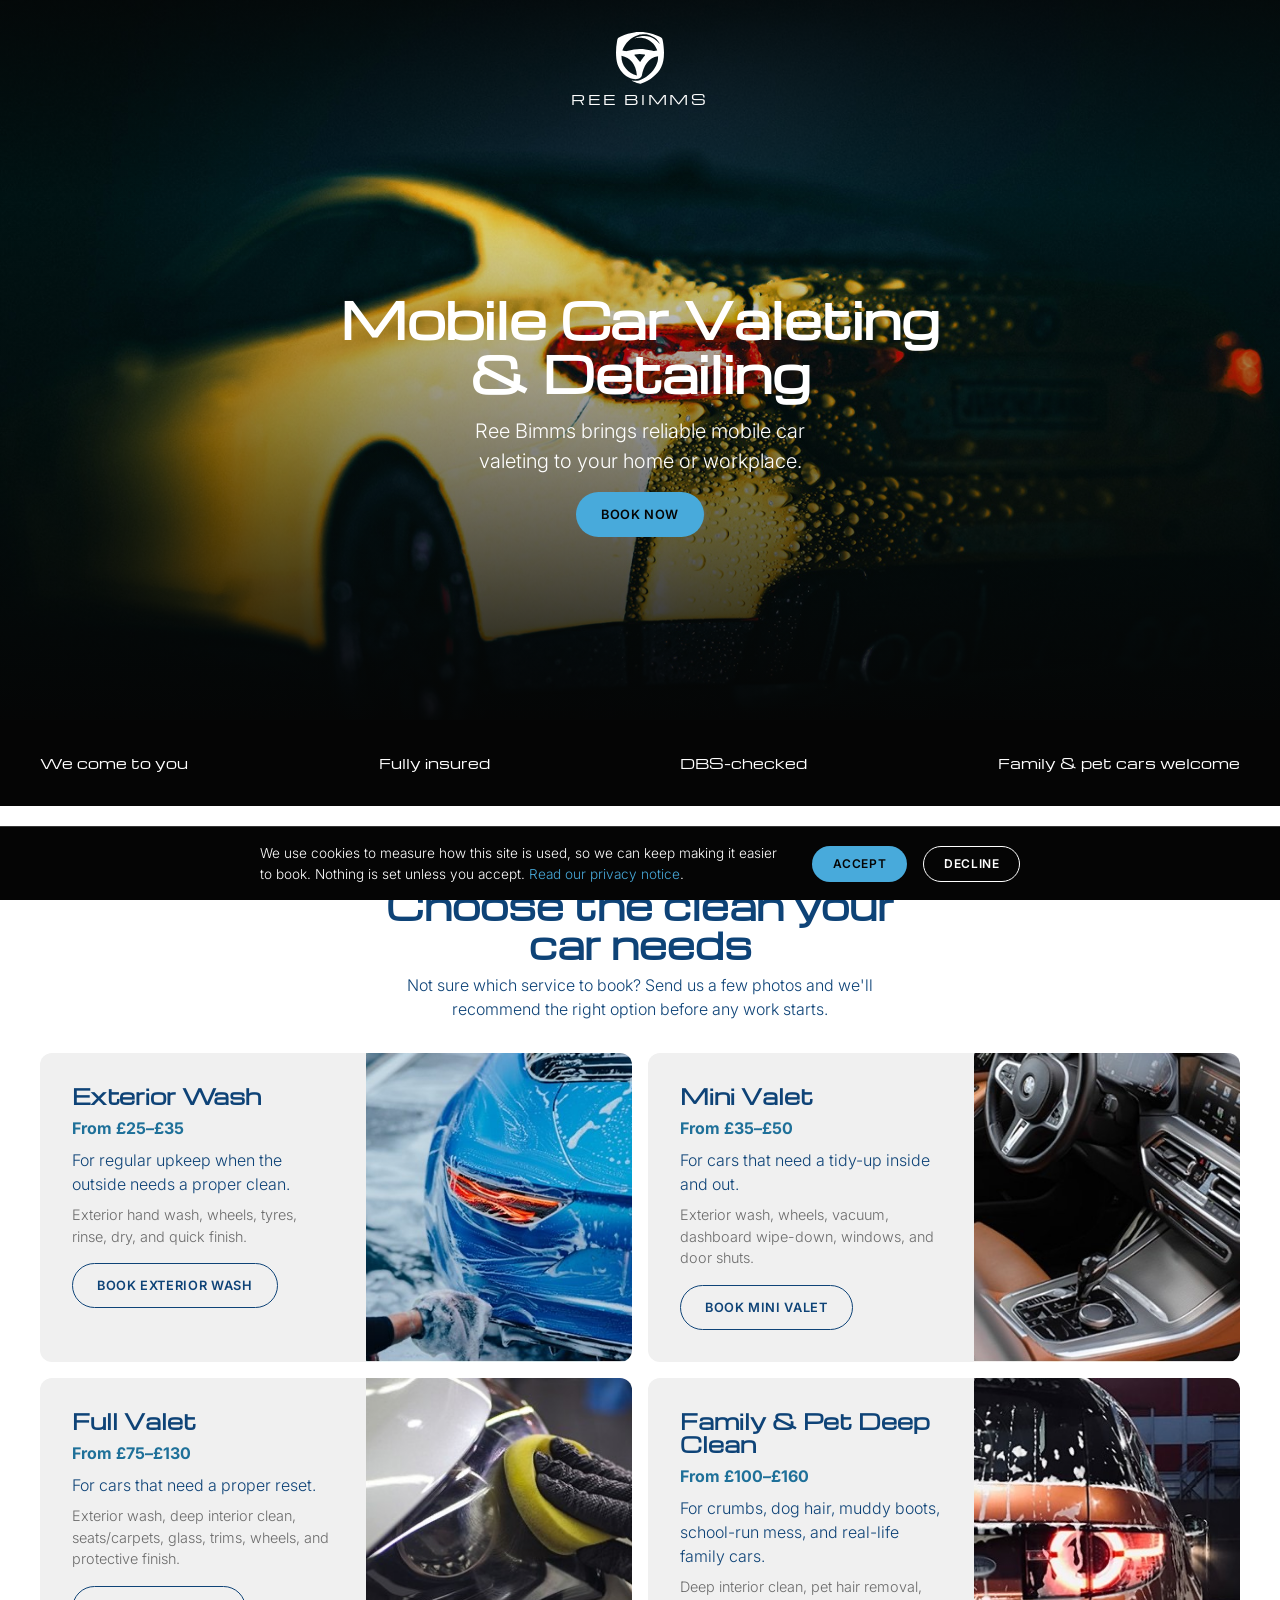
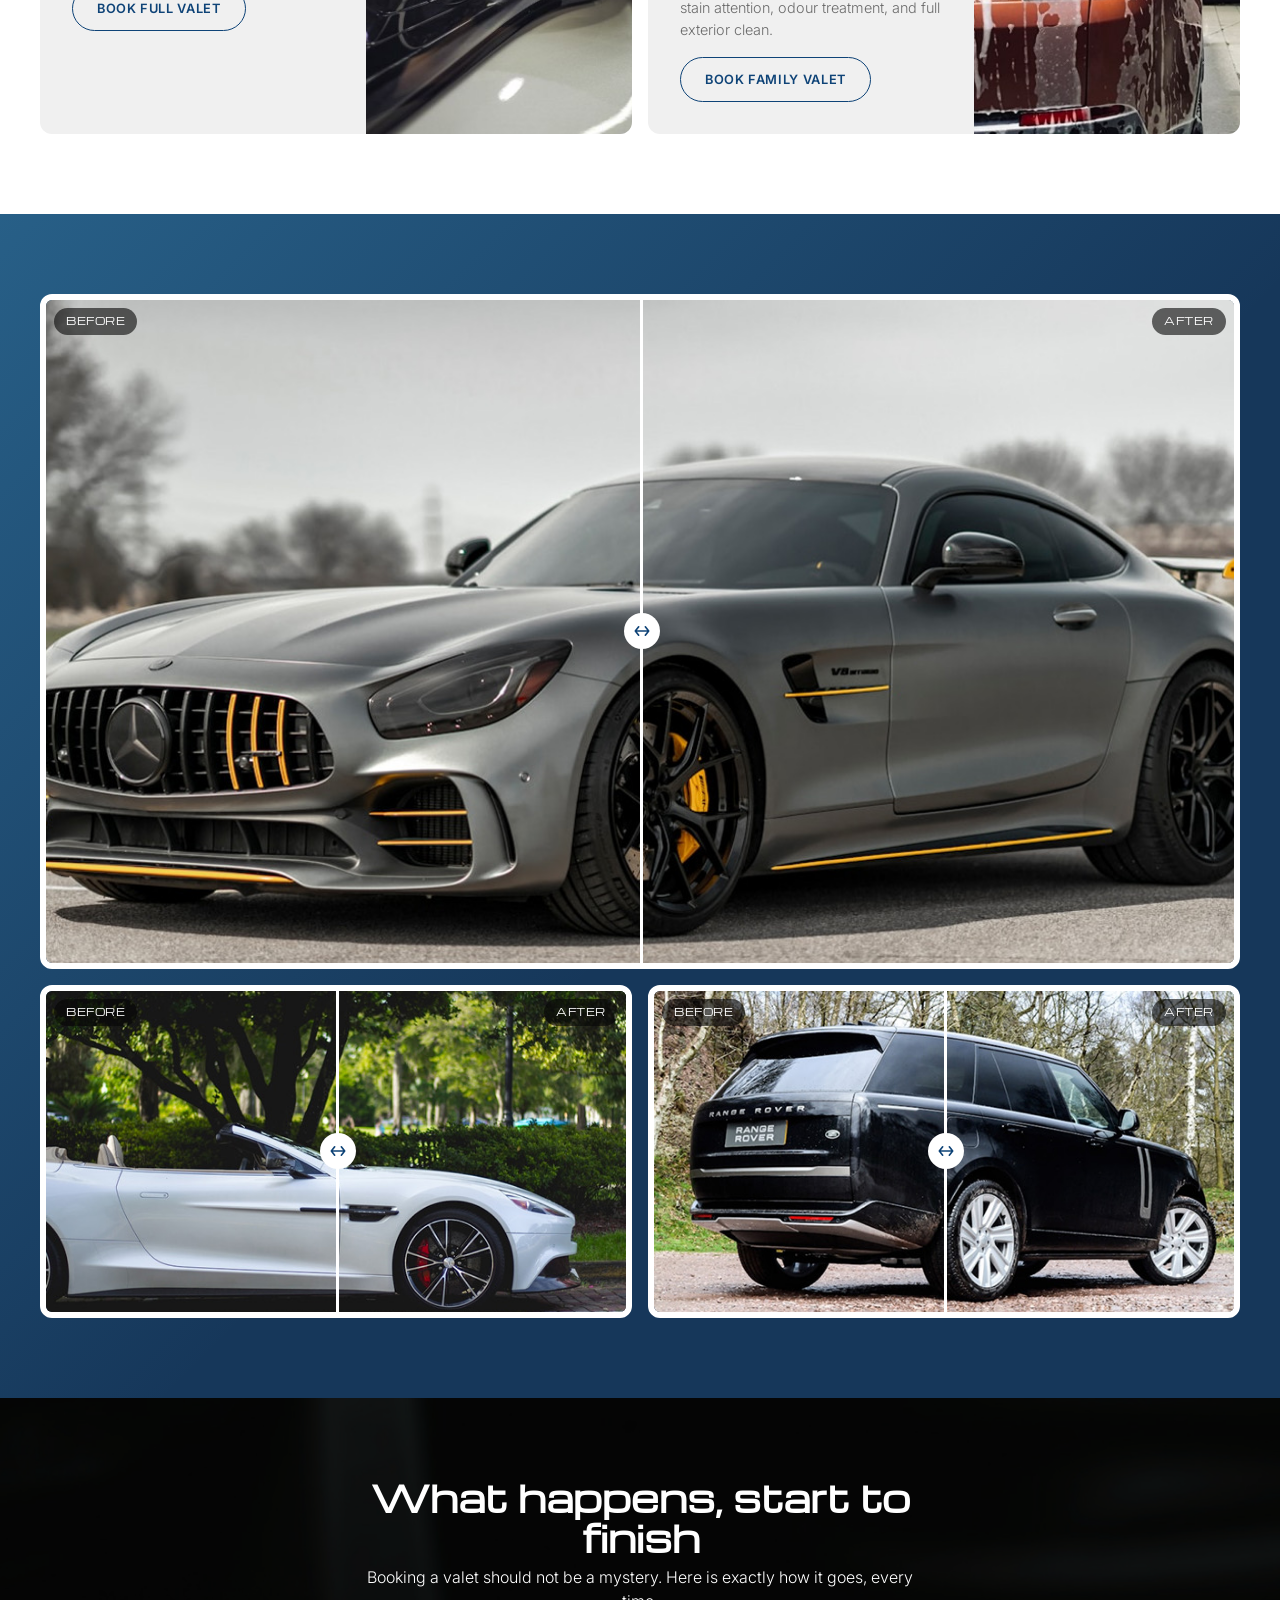
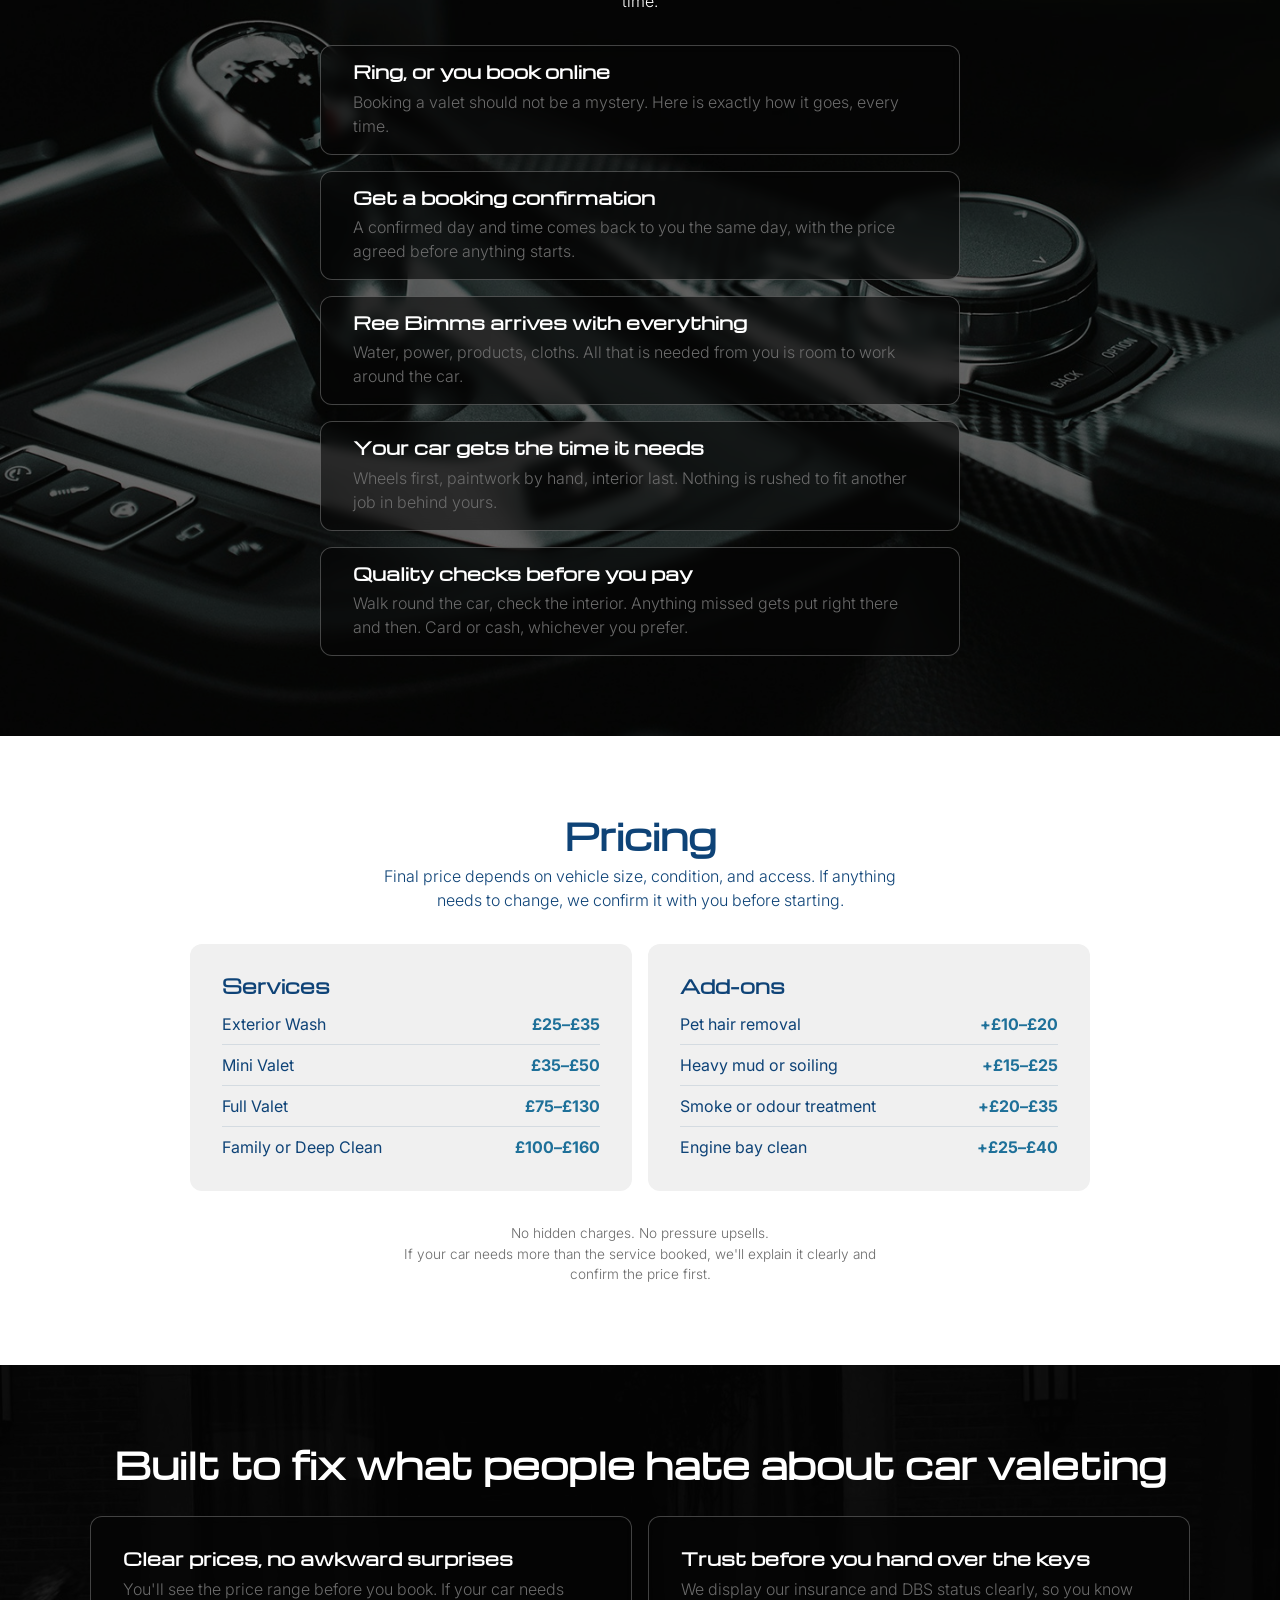
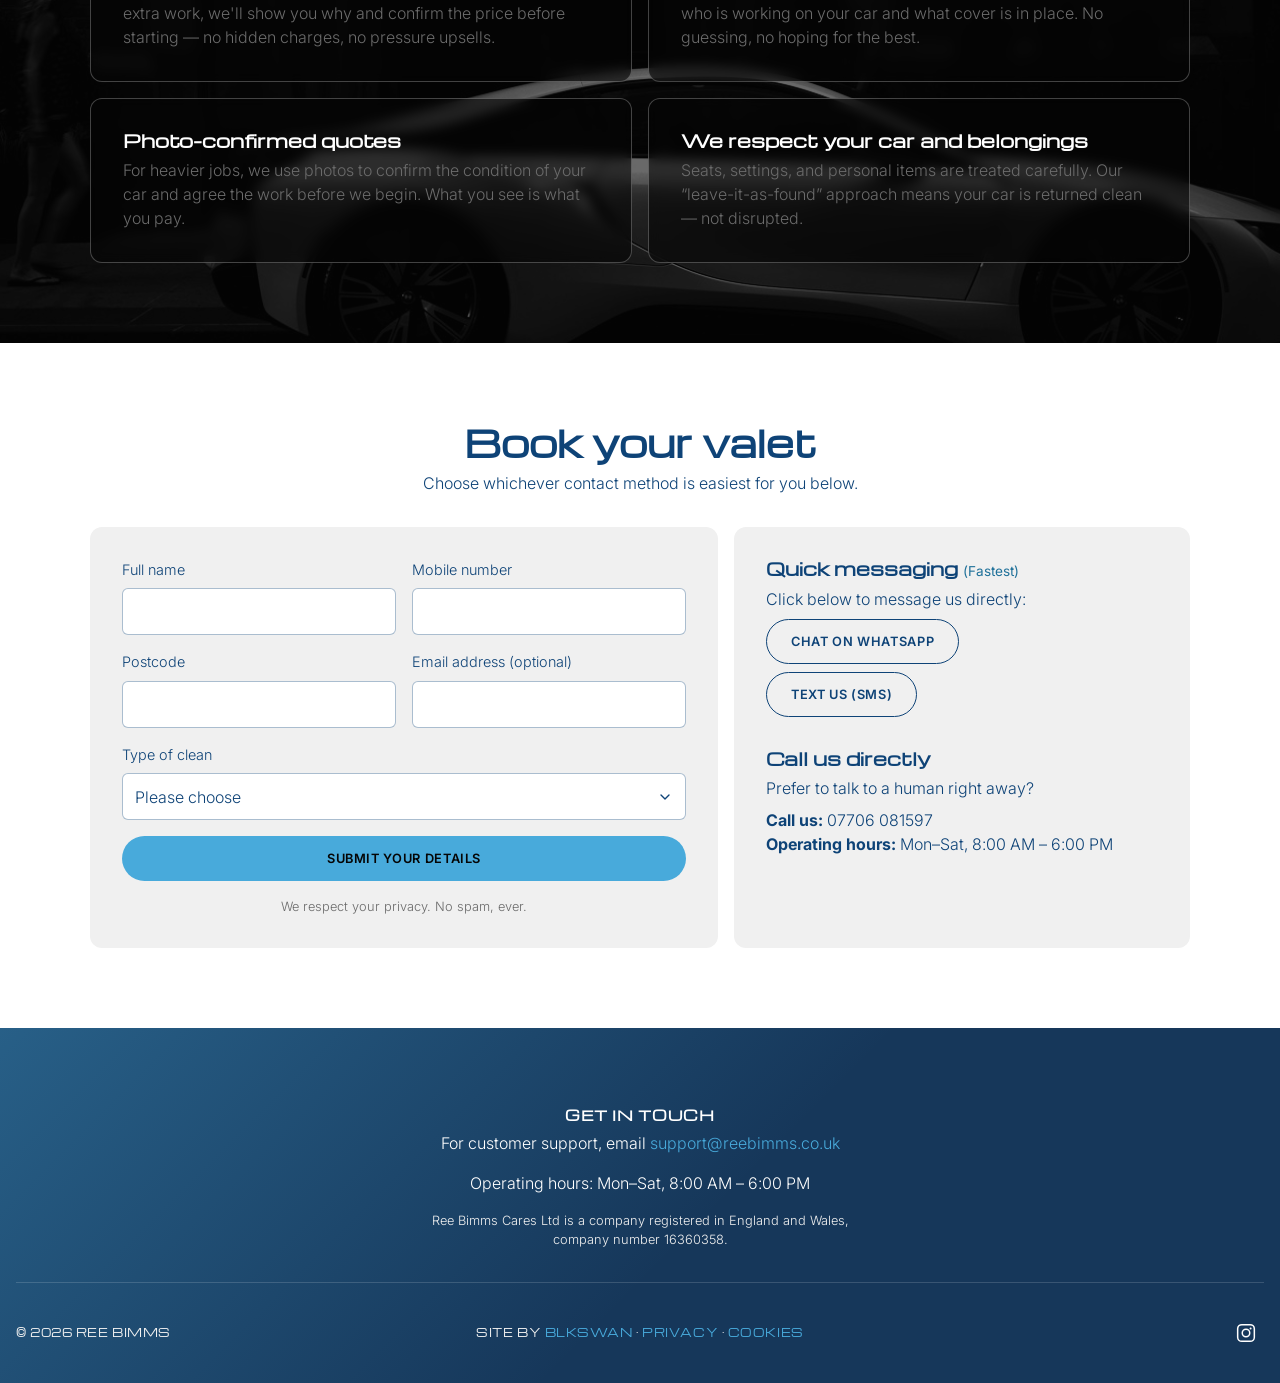
<file: index.html>
<!doctype html>
<html lang="en-GB">
<head>
  <meta charset="utf-8">
  <meta name="viewport" content="width=device-width, initial-scale=1">
  <title>ReeBimms Mobile Car Valeting</title>
  <meta name="description" content="[CONFIRM: meta description]">
  <link rel="canonical" href="https://www.reebimms.co.uk/">
  <link rel="icon" href="/images/favicon.svg" type="image/svg+xml">
  <meta property="og:type" content="website">
  <meta property="og:url" content="https://www.reebimms.co.uk/">
  <meta property="og:title" content="ReeBimms Mobile Car Valeting">
  <meta property="og:description" content="[CONFIRM: meta description]">
  <meta property="og:image" content="https://www.reebimms.co.uk/images/og-image.jpg">
  <meta property="og:locale" content="en_GB">
  <link rel="preconnect" href="https://fonts.googleapis.com">
  <link rel="preconnect" href="https://fonts.gstatic.com" crossorigin>
  <link href="https://fonts.googleapis.com/css2?family=Inter:wght@300;400;500;600;700&family=Michroma&display=swap" rel="stylesheet">
  <link rel="stylesheet" href="/css/main.css">
</head>
<body>
  <header class="site-header">
    <nav class="site-header__nav" aria-label="Primary">
      <a class="site-header__logo" href="/">
        <img class="site-header__logo-mark" src="/images/logo-mark.svg" width="28" height="28" alt="" aria-hidden="true">
        Ree Bimms
      </a>
      <button class="site-header__toggle" type="button" aria-expanded="false" aria-controls="site-header-panel">
        <span class="site-header__toggle-bar" aria-hidden="true"></span>
        <span class="site-header__toggle-bar" aria-hidden="true"></span>
        <span class="site-header__toggle-bar" aria-hidden="true"></span>
        <span class="visually-hidden">Menu</span>
      </button>
      <div class="site-header__panel" id="site-header-panel">
        <ul class="site-header__links">
          <li><a class="nav-link" href="#services">Services</a></li>
          <li><a class="nav-link" href="#gallery">Gallery</a></li>
          <li><a class="nav-link" href="#process">Process</a></li>
          <li><a class="nav-link" href="#pricing">Pricing</a></li>
          <li><a class="nav-link" href="#why-us">Why us</a></li>
          <li><a class="nav-link" href="#contact">Contact</a></li>
        </ul>
        <a class="button button--fill site-header__cta" href="#book">Book a clean <span class="button__arrow" aria-hidden="true">&rarr;</span></a>
      </div>
    </nav>
  </header>

  <main>

    <!-- Hero -->
    <section class="hero">
      <img class="hero__image" src="/images/hero-car.jpg" width="1440" height="590" fetchpriority="high" alt="" aria-hidden="true">
      <div class="hero__logo">
        <img src="/images/logo-mark.svg" width="48" height="48" alt="" aria-hidden="true">
        <p class="hero__wordmark">Ree Bimms</p>
      </div>
      <div class="hero__content">
        <h1 class="hero__heading">Mobile Car Valeting &amp; Detailing</h1>
        <p class="hero__body">Ree Bimms brings reliable mobile car valeting to your home or workplace.</p>
        <a class="button button--fill hero__cta" href="#book">Book now <span class="button__arrow" aria-hidden="true">&rarr;</span></a>
      </div>
    </section>

    <!-- Trust strip -->
    <section class="trust-strip" aria-label="Why choose Ree Bimms">
      <ul class="trust-strip__list">
        <li>We come to you</li>
        <li>Fully insured</li>
        <li>DBS-checked</li>
        <li>Family &amp; pet cars welcome</li>
      </ul>
    </section>

    <!-- Services -->
    <section class="services section" id="services">
      <div class="services__intro section-intro">
        <h2 class="services__heading">Choose the clean your car needs</h2>
        <p class="services__subhead">Not sure which service to book? Send us a few photos and we'll recommend the right option before any work starts.</p>
      </div>
      <ul class="service-cards">
        <li class="service-card card card--surface">
          <div class="service-card__text">
            <h3 class="service-card__title">Exterior Wash</h3>
            <p class="service-card__price">From £25&ndash;£35</p>
            <p class="service-card__description">For regular upkeep when the outside needs a proper clean.</p>
            <p class="service-card__meta">Exterior hand wash, wheels, tyres, rinse, dry, and quick finish.</p>
            <a class="button button--outline" href="#book">Book exterior wash <span class="button__arrow" aria-hidden="true">&rarr;</span></a>
          </div>
          <img loading="lazy" decoding="async" class="service-card__image" src="/images/service-exterior-wash.jpg" width="325" height="363" alt="Close-up of a blue car's headlight being hand-washed with soap suds.">
        </li>
        <li class="service-card card card--surface">
          <div class="service-card__text">
            <h3 class="service-card__title">Mini Valet</h3>
            <p class="service-card__price">From £35&ndash;£50</p>
            <p class="service-card__description">For cars that need a tidy-up inside and out.</p>
            <p class="service-card__meta">Exterior wash, wheels, vacuum, dashboard wipe-down, windows, and door shuts.</p>
            <a class="button button--outline" href="#book">Book mini valet <span class="button__arrow" aria-hidden="true">&rarr;</span></a>
          </div>
          <img loading="lazy" decoding="async" class="service-card__image" src="/images/service-mini-valet.jpg" width="325" height="363" alt="Cleaned car interior showing steering wheel and centre console.">
        </li>
        <li class="service-card card card--surface service-card--reverse">
          <img loading="lazy" decoding="async" class="service-card__image" src="/images/service-full-valet.jpg" width="347" height="366" alt="Hand polishing a car headlight with a yellow applicator pad.">
          <div class="service-card__text">
            <h3 class="service-card__title">Full Valet</h3>
            <p class="service-card__price">From £75&ndash;£130</p>
            <p class="service-card__description">For cars that need a proper reset.</p>
            <p class="service-card__meta">Exterior wash, deep interior clean, seats/carpets, glass, trims, wheels, and protective finish.</p>
            <a class="button button--outline" href="#book">Book full valet <span class="button__arrow" aria-hidden="true">&rarr;</span></a>
          </div>
        </li>
        <li class="service-card card card--surface service-card--reverse">
          <img loading="lazy" decoding="async" class="service-card__image" src="/images/service-family-deep-clean.jpg" width="347" height="366" alt="Rear of a dark red car being rinsed with soapy water.">
          <div class="service-card__text">
            <h3 class="service-card__title">Family &amp; Pet Deep Clean</h3>
            <p class="service-card__price">From £100&ndash;£160</p>
            <p class="service-card__description">For crumbs, dog hair, muddy boots, school-run mess, and real-life family cars.</p>
            <p class="service-card__meta">Deep interior clean, pet hair removal, stain attention, odour treatment, and full exterior clean.</p>
            <a class="button button--outline" href="#book">Book family valet <span class="button__arrow" aria-hidden="true">&rarr;</span></a>
          </div>
        </li>
      </ul>
    </section>

    <!-- Gallery: before/after -->
    <section class="gallery section" id="gallery" aria-label="Before and after results">
      <!-- [CONFIRM: replace with real ReeBimms before/after photo] -->
      <div class="before-after before-after--wide" data-before-after>
        <img loading="lazy" decoding="async" class="before-after__image" src="/images/gallery-amg-gt.jpg" width="1360" height="655" alt="Grey sports car, before and after detailing.">
        <img loading="lazy" decoding="async" class="before-after__image before-after__image--after" src="/images/gallery-amg-gt.jpg" width="1360" height="655" alt="" aria-hidden="true">
        <span class="before-after__label before-after__label--before" aria-hidden="true">Before</span>
        <span class="before-after__label before-after__label--after" aria-hidden="true">After</span>
        <div class="before-after__divider" data-before-after-divider tabindex="0" role="slider" aria-label="Drag to compare before and after" aria-valuemin="0" aria-valuemax="100" aria-valuenow="50">
          <span class="before-after__handle" aria-hidden="true">
            <svg width="20" height="20" viewBox="0 0 24 24" fill="none" aria-hidden="true">
              <path d="M4 12h16M8 7l-4 5 4 5M16 7l4 5-4 5" stroke="currentColor" stroke-width="2" stroke-linecap="round" stroke-linejoin="round"/>
            </svg>
          </span>
        </div>
      </div>
      <div class="before-after-row">
        <!-- [CONFIRM: replace with real ReeBimms before/after photo] -->
        <div class="before-after" data-before-after>
          <img loading="lazy" decoding="async" class="before-after__image" src="/images/gallery-convertible.jpg" width="650" height="485" alt="White convertible car, before and after detailing.">
          <img loading="lazy" decoding="async" class="before-after__image before-after__image--after" src="/images/gallery-convertible.jpg" width="650" height="485" alt="" aria-hidden="true">
          <span class="before-after__label before-after__label--before" aria-hidden="true">Before</span>
          <span class="before-after__label before-after__label--after" aria-hidden="true">After</span>
          <div class="before-after__divider" data-before-after-divider tabindex="0" role="slider" aria-label="Drag to compare before and after" aria-valuemin="0" aria-valuemax="100" aria-valuenow="50">
            <span class="before-after__handle" aria-hidden="true">
              <svg width="20" height="20" viewBox="0 0 24 24" fill="none" aria-hidden="true">
                <path d="M4 12h16M8 7l-4 5 4 5M16 7l4 5-4 5" stroke="currentColor" stroke-width="2" stroke-linecap="round" stroke-linejoin="round"/>
              </svg>
            </span>
          </div>
        </div>
        <!-- [CONFIRM: replace with real ReeBimms before/after photo] -->
        <div class="before-after" data-before-after>
          <img loading="lazy" decoding="async" class="before-after__image" src="/images/gallery-range-rover.jpg" width="665" height="485" alt="Black Range Rover, before and after detailing.">
          <img loading="lazy" decoding="async" class="before-after__image before-after__image--after" src="/images/gallery-range-rover.jpg" width="665" height="485" alt="" aria-hidden="true">
          <span class="before-after__label before-after__label--before" aria-hidden="true">Before</span>
          <span class="before-after__label before-after__label--after" aria-hidden="true">After</span>
          <div class="before-after__divider" data-before-after-divider tabindex="0" role="slider" aria-label="Drag to compare before and after" aria-valuemin="0" aria-valuemax="100" aria-valuenow="50">
            <span class="before-after__handle" aria-hidden="true">
              <svg width="20" height="20" viewBox="0 0 24 24" fill="none" aria-hidden="true">
                <path d="M4 12h16M8 7l-4 5 4 5M16 7l4 5-4 5" stroke="currentColor" stroke-width="2" stroke-linecap="round" stroke-linejoin="round"/>
              </svg>
            </span>
          </div>
        </div>
      </div>
    </section>

    <!-- Process -->
    <section class="process section" id="process">
      <div class="process__intro section-intro">
        <h2 class="process__heading">What happens, start to finish</h2>
        <p class="process__subhead">Booking a valet should not be a mystery. Here is exactly how it goes, every time.</p>
      </div>
      <ol class="process-steps">
        <li class="process-step card card--dark reveal">
          <h3 class="process-step__title">Ring, or you book online</h3>
          <p class="process-step__body">Booking a valet should not be a mystery. Here is exactly how it goes, every time.</p>
        </li>
        <li class="process-step card card--dark reveal">
          <h3 class="process-step__title">Get a booking confirmation</h3>
          <p class="process-step__body">A confirmed day and time comes back to you the same day, with the price agreed before anything starts.</p>
        </li>
        <li class="process-step card card--dark reveal">
          <h3 class="process-step__title">Ree Bimms arrives with everything</h3>
          <p class="process-step__body">Water, power, products, cloths. All that is needed from you is room to work around the car.</p>
        </li>
        <li class="process-step card card--dark reveal">
          <h3 class="process-step__title">Your car gets the time it needs</h3>
          <p class="process-step__body">Wheels first, paintwork by hand, interior last. Nothing is rushed to fit another job in behind yours.</p>
        </li>
        <li class="process-step card card--dark reveal">
          <h3 class="process-step__title">Quality checks before you pay</h3>
          <p class="process-step__body">Walk round the car, check the interior. Anything missed gets put right there and then. Card or cash, whichever you prefer.</p>
        </li>
      </ol>
    </section>

    <!-- Pricing -->
    <section class="pricing section" id="pricing">
      <div class="pricing__intro section-intro">
        <h2 class="pricing__heading">Pricing</h2>
        <p class="pricing__subhead">Final price depends on vehicle size, condition, and access. If anything needs to change, we confirm it with you before starting.</p>
      </div>
      <div class="price-tables">
        <div class="price-table card card--surface">
          <h3 class="price-table__title">Services</h3>
          <dl class="price-table__list">
            <div class="price-table__row"><dt>Exterior Wash</dt><dd>£25&ndash;£35</dd></div>
            <div class="price-table__row"><dt>Mini Valet</dt><dd>£35&ndash;£50</dd></div>
            <div class="price-table__row"><dt>Full Valet</dt><dd>£75&ndash;£130</dd></div>
            <div class="price-table__row"><dt>Family or Deep Clean</dt><dd>£100&ndash;£160</dd></div>
          </dl>
        </div>
        <div class="price-table card card--surface">
          <h3 class="price-table__title">Add-ons</h3>
          <dl class="price-table__list">
            <div class="price-table__row"><dt>Pet hair removal</dt><dd>+£10&ndash;£20</dd></div>
            <div class="price-table__row"><dt>Heavy mud or soiling</dt><dd>+£15&ndash;£25</dd></div>
            <div class="price-table__row"><dt>Smoke or odour treatment</dt><dd>+£20&ndash;£35</dd></div>
            <div class="price-table__row"><dt>Engine bay clean</dt><dd>+£25&ndash;£40</dd></div>
          </dl>
        </div>
      </div>
      <p class="pricing__disclaimer">No hidden charges. No pressure upsells.<br>If your car needs more than the service booked, we'll explain it clearly and confirm the price first.</p>
    </section>

    <!-- Features -->
    <section class="features section" id="why-us">
      <h2 class="features__heading section-intro">Built to fix what people hate about car valeting</h2>
      <ul class="feature-cards">
        <li class="feature-card card card--dark">
          <h3 class="feature-card__title">Clear prices, no awkward surprises</h3>
          <p class="feature-card__body">You'll see the price range before you book. If your car needs extra work, we'll show you why and confirm the price before starting &mdash; no hidden charges, no pressure upsells.</p>
        </li>
        <li class="feature-card card card--dark">
          <h3 class="feature-card__title">Trust before you hand over the keys</h3>
          <p class="feature-card__body">We display our insurance and DBS status clearly, so you know who is working on your car and what cover is in place. No guessing, no hoping for the best.</p>
        </li>
        <li class="feature-card card card--dark">
          <h3 class="feature-card__title">Photo-confirmed quotes</h3>
          <p class="feature-card__body">For heavier jobs, we use photos to confirm the condition of your car and agree the work before we begin. What you see is what you pay.</p>
        </li>
        <li class="feature-card card card--dark">
          <h3 class="feature-card__title">We respect your car and belongings</h3>
          <p class="feature-card__body">Seats, settings, and personal items are treated carefully. Our &ldquo;leave-it-as-found&rdquo; approach means your car is returned clean &mdash; not disrupted.</p>
        </li>
      </ul>
    </section>

    <!-- Booking -->
    <section class="booking section" id="book">
      <div class="booking__intro section-intro">
        <h2 class="booking__heading">Book your valet</h2>
        <p class="booking__subhead">Choose whichever contact method is easiest for you below.</p>
      </div>
      <div class="booking-panels">
        <div class="booking-panel card card--surface">
          <form class="booking-form" action="/booking.php" method="post" data-booking-form novalidate>
            <p class="booking-form__status" data-booking-status role="status" hidden></p>
            <div class="booking-form__row">
              <div class="booking-form__field">
                <label for="full-name">Full name</label>
                <input id="full-name" name="full-name" type="text" autocomplete="name" required>
              </div>
              <div class="booking-form__field">
                <label for="mobile-number">Mobile number</label>
                <input id="mobile-number" name="mobile-number" type="tel" autocomplete="tel" required>
              </div>
            </div>
            <div class="booking-form__row">
              <div class="booking-form__field">
                <label for="postcode">Postcode</label>
                <input id="postcode" name="postcode" type="text" autocomplete="postal-code" required>
              </div>
              <div class="booking-form__field">
                <label for="email">Email address (optional)</label>
                <input id="email" name="email" type="email" autocomplete="email">
              </div>
            </div>
            <div class="booking-form__field">
              <label for="service">Type of clean</label>
              <select id="service" name="service" required>
                <option value="" selected disabled>Please choose</option>
                <option value="Exterior Wash">Exterior Wash</option>
                <option value="Mini Valet">Mini Valet</option>
                <option value="Full Valet">Full Valet</option>
                <option value="Family &amp; Pet Deep Clean">Family &amp; Pet Deep Clean</option>
              </select>
            </div>
            <!-- Spam trap: hidden from people, filled in by bots, rejected server-side. -->
            <div class="booking-form__trap" aria-hidden="true">
              <label for="website">Leave this field empty</label>
              <input id="website" name="website" type="text" tabindex="-1" autocomplete="off">
            </div>
            <input type="hidden" name="elapsed-ms" data-elapsed>
            <button class="button button--fill" type="submit">Submit your details <span class="button__arrow" aria-hidden="true">&rarr;</span></button>
            <p class="booking-form__privacy">We respect your privacy. No spam, ever.</p>
          </form>
        </div>
        <div class="booking-panel card card--surface booking-panel--contact">
          <div class="contact-block">
            <h3 class="contact-block__title">Quick messaging <span class="contact-block__tag">(Fastest)</span></h3>
            <p>Click below to message us directly:</p>
            <a class="button button--outline" href="https://wa.me/447706081597">Chat on WhatsApp <span class="button__arrow" aria-hidden="true">&rarr;</span></a>
            <a class="button button--outline" href="sms:+447706081597">Text us (SMS) <span class="button__arrow" aria-hidden="true">&rarr;</span></a>
          </div>
          <div class="contact-block">
            <h3 class="contact-block__title">Call us directly</h3>
            <p>Prefer to talk to a human right away?</p>
            <p><strong>Call us:</strong> <a class="text-link" href="tel:+447706081597">07706 081597</a><br><strong>Operating hours:</strong> Mon&ndash;Sat, 8:00 AM &ndash; 6:00 PM</p>
          </div>
        </div>
      </div>
    </section>

  </main>

  <footer class="site-footer" id="contact">
    <div class="site-footer__col">
      <h2 class="site-footer__heading">Get in touch</h2>
      <p>For customer support, email <a class="text-link text-link--on-dark" href="mailto:support@reebimms.co.uk">support@reebimms.co.uk</a></p>
      <p>Operating hours: Mon&ndash;Sat, 8:00 AM &ndash; 6:00 PM</p>
      <p class="site-footer__legal">Ree Bimms Cares Ltd is a company registered in England and Wales, company number 16360358.</p>
    </div>
    <div class="site-footer__bottom">
      <p class="site-footer__copyright">&copy; 2026 Ree Bimms</p>
      <p class="site-footer__credit">Site by <a class="text-link text-link--on-dark" href="https://blkswan.co.uk/">BLKSWAN</a> &middot; <a class="text-link text-link--on-dark" href="/privacy/">Privacy</a></p>
      <a class="site-footer__instagram-icon" href="https://instagram.com/reebimms" aria-label="Ree Bimms on Instagram">
        <svg width="20" height="20" viewBox="0 0 24 24" fill="none" aria-hidden="true">
          <rect x="2" y="2" width="20" height="20" rx="5" stroke="currentColor" stroke-width="1.8"/>
          <circle cx="12" cy="12" r="4.5" stroke="currentColor" stroke-width="1.8"/>
          <circle cx="17.5" cy="6.5" r="1.2" fill="currentColor"/>
        </svg>
      </a>
    </div>
  </footer>

  <script type="module" src="/js/main.js"></script>
</body>
</html>
</file>
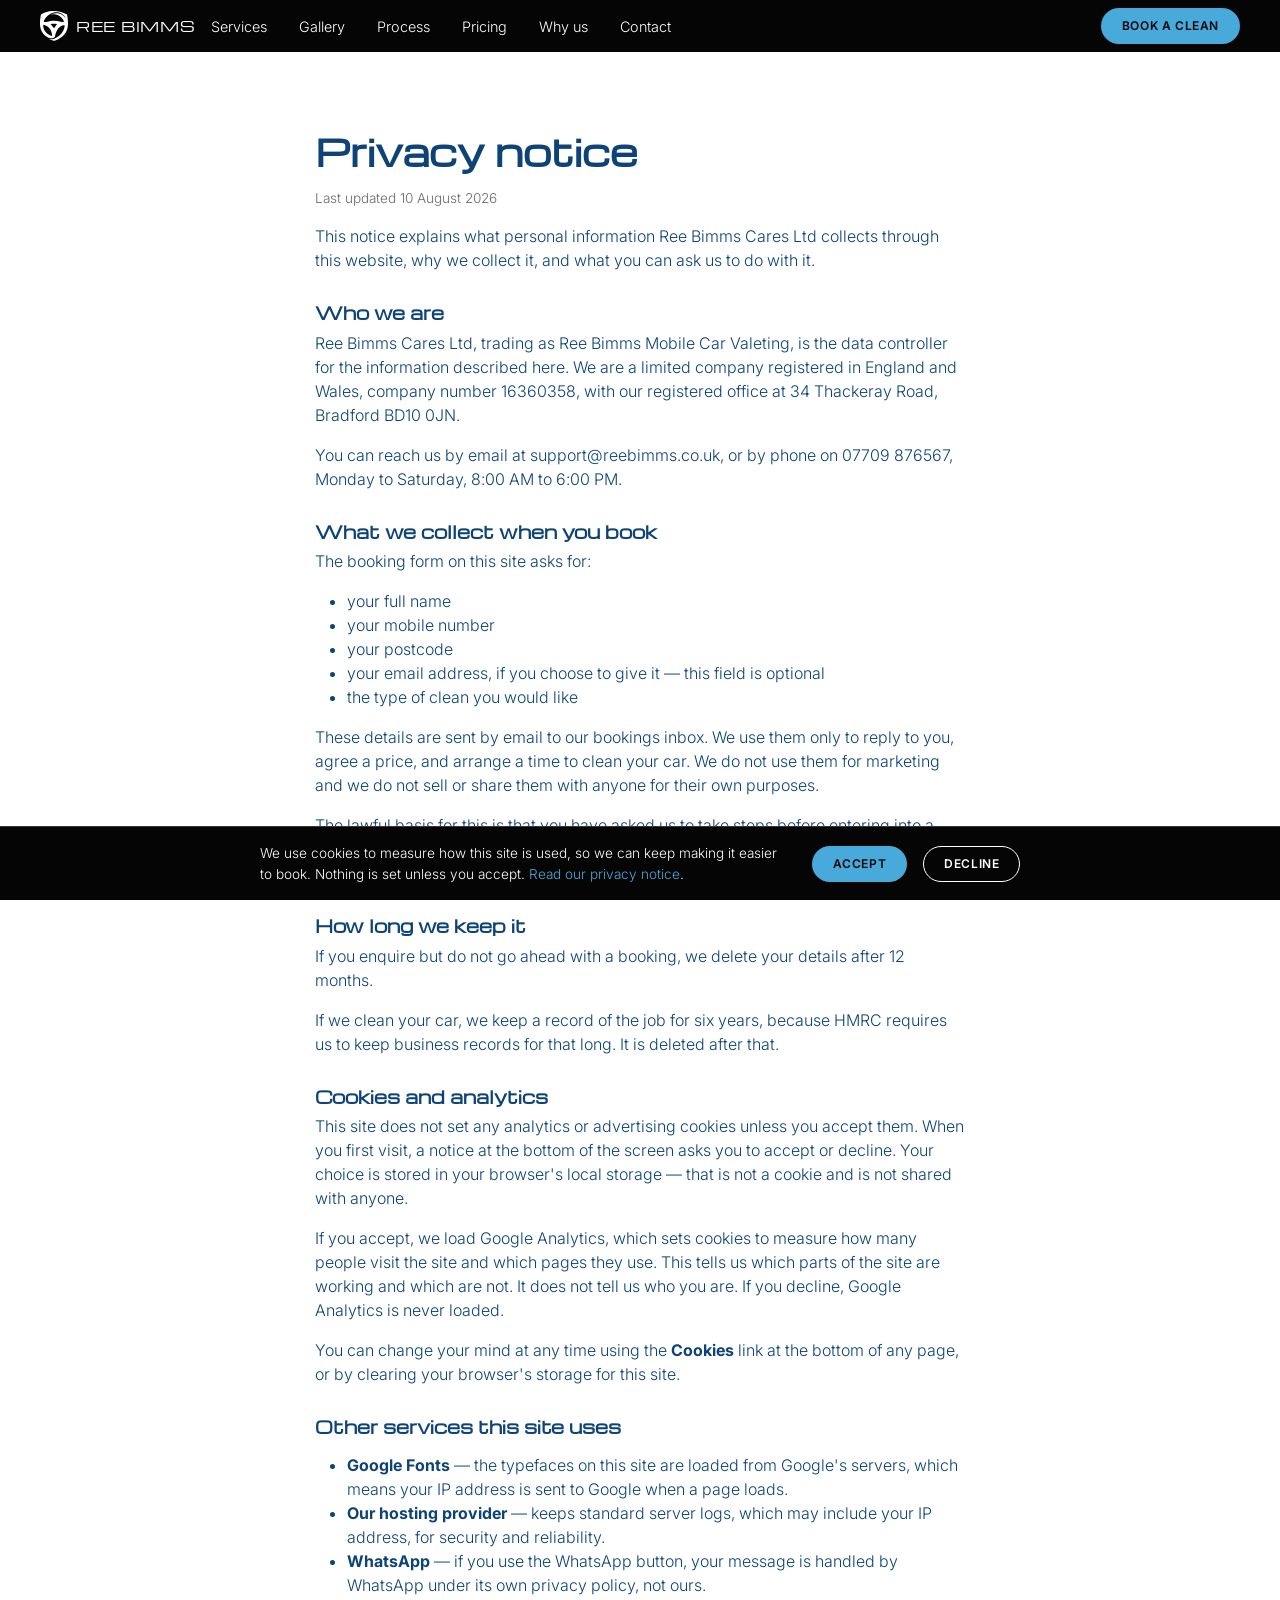
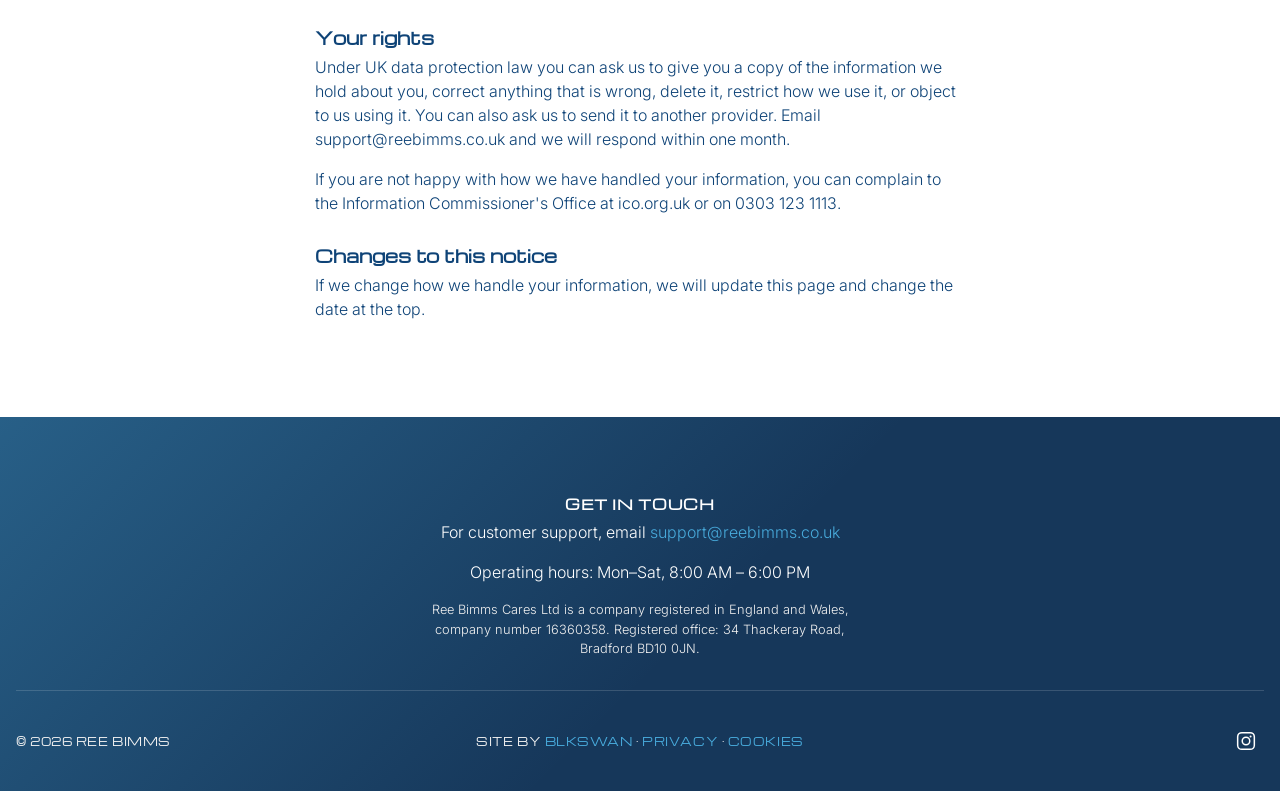
<file: privacy/index.html>
<!doctype html>
<html lang="en-GB">
<head>
  <meta charset="utf-8">
  <meta name="viewport" content="width=device-width, initial-scale=1">
  <title>Privacy notice — ReeBimms Mobile Car Valeting</title>
  <meta name="description" content="How ReeBimms Mobile Car Valeting collects, uses, and stores your personal information, and the cookies this website sets.">
  <link rel="canonical" href="https://www.reebimms.co.uk/privacy/">
  <link rel="icon" href="/images/favicon.svg" type="image/svg+xml">
  <meta property="og:type" content="website">
  <meta property="og:url" content="https://www.reebimms.co.uk/privacy/">
  <meta property="og:title" content="Privacy notice — ReeBimms Mobile Car Valeting">
  <meta property="og:description" content="How ReeBimms Mobile Car Valeting collects, uses, and stores your personal information, and the cookies this website sets.">
  <meta property="og:image" content="https://www.reebimms.co.uk/images/og-image.jpg">
  <meta property="og:locale" content="en_GB">
  <link rel="preconnect" href="https://fonts.googleapis.com">
  <link rel="preconnect" href="https://fonts.gstatic.com" crossorigin>
  <link href="https://fonts.googleapis.com/css2?family=Inter:wght@300;400;500;600;700&family=Michroma&display=swap" rel="stylesheet">
  <link rel="stylesheet" href="/css/main.css">
</head>
<body>
  <header class="site-header site-header--pinned">
    <nav class="site-header__nav" aria-label="Primary">
      <a class="site-header__logo" href="/">
        <img class="site-header__logo-mark" src="/images/logo-mark.svg" width="28" height="28" alt="" aria-hidden="true">
        Ree Bimms
      </a>
      <button class="site-header__toggle" type="button" aria-expanded="false" aria-controls="site-header-panel">
        <span class="site-header__toggle-bar" aria-hidden="true"></span>
        <span class="site-header__toggle-bar" aria-hidden="true"></span>
        <span class="site-header__toggle-bar" aria-hidden="true"></span>
        <span class="visually-hidden">Menu</span>
      </button>
      <div class="site-header__panel" id="site-header-panel">
        <ul class="site-header__links">
          <li><a class="nav-link" href="/#services">Services</a></li>
          <li><a class="nav-link" href="/#gallery">Gallery</a></li>
          <li><a class="nav-link" href="/#process">Process</a></li>
          <li><a class="nav-link" href="/#pricing">Pricing</a></li>
          <li><a class="nav-link" href="/#why-us">Why us</a></li>
          <li><a class="nav-link" href="#contact">Contact</a></li>
        </ul>
        <a class="button button--fill site-header__cta" href="/#book">Book a clean <span class="button__arrow" aria-hidden="true">&rarr;</span></a>
      </div>
    </nav>
  </header>

  <main class="section">
    <article class="legal">
      <h1 class="legal__heading">Privacy notice</h1>
      <p class="legal__updated">Last updated 10 August 2026</p>

      <p>This notice explains what personal information Ree Bimms Cares Ltd collects through this website, why we collect it, and what you can ask us to do with it.</p>

      <h2 class="legal__section-heading">Who we are</h2>
      <p>Ree Bimms Cares Ltd, trading as Ree Bimms Mobile Car Valeting, is the data controller for the information described here. We are a limited company registered in England and Wales, company number 16360358, with our registered office at 34 Thackeray Road, Bradford BD10 0JN.</p>
      <p>You can reach us by email at <a class="text-link" href="mailto:support@reebimms.co.uk">support@reebimms.co.uk</a>, or by phone on <a class="text-link" href="tel:+447709876567">07709 876567</a>, Monday to Saturday, 8:00 AM to 6:00 PM.</p>

      <h2 class="legal__section-heading">What we collect when you book</h2>
      <p>The booking form on this site asks for:</p>
      <ul>
        <li>your full name</li>
        <li>your mobile number</li>
        <li>your postcode</li>
        <li>your email address, if you choose to give it — this field is optional</li>
        <li>the type of clean you would like</li>
      </ul>
      <p>These details are sent by email to our bookings inbox. We use them only to reply to you, agree a price, and arrange a time to clean your car. We do not use them for marketing and we do not sell or share them with anyone for their own purposes.</p>
      <p>The lawful basis for this is that you have asked us to take steps before entering into a contract with you. If you contact us by phone, WhatsApp, or SMS instead, we hold whatever you tell us in that conversation for the same purpose.</p>

      <h2 class="legal__section-heading">How long we keep it</h2>
      <p>If you enquire but do not go ahead with a booking, we delete your details after 12 months.</p>
      <p>If we clean your car, we keep a record of the job for six years, because HMRC requires us to keep business records for that long. It is deleted after that.</p>

      <h2 class="legal__section-heading">Cookies and analytics</h2>
      <p>This site does not set any analytics or advertising cookies unless you accept them. When you first visit, a notice at the bottom of the screen asks you to accept or decline. Your choice is stored in your browser's local storage — that is not a cookie and is not shared with anyone.</p>
      <p>If you accept, we load Google Analytics, which sets cookies to measure how many people visit the site and which pages they use. This tells us which parts of the site are working and which are not. It does not tell us who you are. If you decline, Google Analytics is never loaded.</p>
      <p>You can change your mind at any time using the <strong>Cookies</strong> link at the bottom of any page, or by clearing your browser's storage for this site.</p>

      <h2 class="legal__section-heading">Other services this site uses</h2>
      <ul>
        <li><strong>Google Fonts</strong> — the typefaces on this site are loaded from Google's servers, which means your IP address is sent to Google when a page loads.</li>
        <li><strong>Our hosting provider</strong> — keeps standard server logs, which may include your IP address, for security and reliability.</li>
        <li><strong>WhatsApp</strong> — if you use the WhatsApp button, your message is handled by WhatsApp under its own privacy policy, not ours.</li>
      </ul>

      <h2 class="legal__section-heading">Your rights</h2>
      <p>Under UK data protection law you can ask us to give you a copy of the information we hold about you, correct anything that is wrong, delete it, restrict how we use it, or object to us using it. You can also ask us to send it to another provider. Email <a class="text-link" href="mailto:support@reebimms.co.uk">support@reebimms.co.uk</a> and we will respond within one month.</p>
      <p>If you are not happy with how we have handled your information, you can complain to the Information Commissioner's Office at <a class="text-link" href="https://ico.org.uk/">ico.org.uk</a> or on 0303 123 1113.</p>

      <h2 class="legal__section-heading">Changes to this notice</h2>
      <p>If we change how we handle your information, we will update this page and change the date at the top.</p>
    </article>
  </main>

  <footer class="site-footer" id="contact">
    <div class="site-footer__col">
      <h2 class="site-footer__heading">Get in touch</h2>
      <p>For customer support, email <a class="text-link text-link--on-dark" href="mailto:support@reebimms.co.uk">support@reebimms.co.uk</a></p>
      <p>Operating hours: Mon&ndash;Sat, 8:00 AM &ndash; 6:00 PM</p>
      <p class="site-footer__legal">Ree Bimms Cares Ltd is a company registered in England and Wales, company number 16360358. Registered office: 34 Thackeray Road, Bradford BD10 0JN.</p>
    </div>
    <div class="site-footer__bottom">
      <p class="site-footer__copyright">&copy; 2026 Ree Bimms</p>
      <p class="site-footer__credit">Site by <a class="text-link text-link--on-dark" href="https://blkswan.co.uk/">BLKSWAN</a> &middot; <a class="text-link text-link--on-dark" href="/privacy/">Privacy</a></p>
      <a class="site-footer__instagram-icon" href="https://instagram.com/reebimms" aria-label="Ree Bimms on Instagram">
        <svg width="20" height="20" viewBox="0 0 24 24" fill="none" aria-hidden="true">
          <rect x="2" y="2" width="20" height="20" rx="5" stroke="currentColor" stroke-width="1.8"/>
          <circle cx="12" cy="12" r="4.5" stroke="currentColor" stroke-width="1.8"/>
          <circle cx="17.5" cy="6.5" r="1.2" fill="currentColor"/>
        </svg>
      </a>
    </div>
  </footer>

  <script type="module" src="/js/main.js"></script>
</body>
</html>
</file>
<file: css/main.css>
/*
|| RESET
*/

*,
*::before,
*::after {
  box-sizing: border-box;
}

body {
  margin: 0;
  min-height: 100vh;
  text-rendering: optimizeSpeed;
  -webkit-font-smoothing: antialiased;
}

img,
picture,
video {
  display: block;
  max-width: 100%;
  height: auto;
}

input,
button,
textarea,
select {
  font: inherit;
}

h1,
h2,
h3,
h4,
p {
  margin: 0;
  overflow-wrap: break-word;
}

/*
|| TOKENS — mirror of docs/DESIGN.md. Change there first.
*/

:root {
  --colour-ink: #0e4377;
  --colour-bg: #ffffff;
  --colour-bg-near-black: #050505;
  --colour-bg-navy: #16375a;
  --colour-accent: #48aadb;
  /* Same blue darkened to 36% lightness — the bright accent is only
     2.3:1 on --colour-surface, so accent *text* on light uses this. */
  --colour-accent-ink: #1e7099;
  --colour-surface: #f0f0f0;
  /* Darker than the sampled #c3c3c3 — that value fails contrast on white for body text. */
  --colour-muted: #6b6b6b;
  --colour-white: #ffffff;

  /* Michroma ships weight 400 only — heading rules don't set font-weight. */
  --font-display: "Michroma", sans-serif;
  --font-body: "Inter", sans-serif;

  --space-s: 0.5rem;
  --space-m: 1rem;
  --space-l: 2rem;
  --space-xl: 5rem;

  --radius-card: 12px;
  --radius-pill: 999px;

  --measure: 65ch;

  /* Fluid type scale: scales continuously between the mobile and desktop
     sizes in docs/DESIGN.md's Type scale table, over a 400px–1440px
     viewport range (1440 matches the mock's sampled width), instead of
     jumping at a single breakpoint. */
  --font-size-h1: clamp(2rem, 1.5192rem + 1.9231vw, 3.25rem);
  --font-size-h2: clamp(1.625rem, 1.3365rem + 1.1538vw, 2.375rem);

  /* Subtle accent bleed over the navy sections (gallery, footer) — kept
     as a translucent overlay rather than a full navy-to-accent sweep so
     footer text stays comfortably above contrast minimums. */
  --gradient-navy-accent: linear-gradient(
      135deg,
      color-mix(in srgb, var(--colour-accent) 35%, transparent) 0%,
      transparent 55%
    ),
    var(--colour-bg-navy);
}

/*
|| BASE
*/

body {
  font-family: var(--font-body);
  font-weight: 300;
  color: var(--colour-ink);
  background: var(--colour-bg);
  line-height: 1.5;
}

h1,
h2,
h3 {
  font-family: var(--font-display);
  line-height: 1.1;
}

/* No underline on any link, anywhere — per-component hover treatments
   (nav-link, text-link, button) supply their own feedback instead. */
a {
  text-decoration: none;
}

:focus-visible {
  outline: 2px solid var(--colour-accent);
  outline-offset: 2px;
}

/*
|| UTILITIES
*/

.visually-hidden {
  position: absolute;
  width: 1px;
  height: 1px;
  margin: -1px;
  padding: 0;
  overflow: hidden;
  clip: rect(0 0 0 0);
  white-space: nowrap;
  border: 0;
}

/* Single source of truth for standard section spacing — change here,
   every section using it changes together. Hero, trust strip, and
   footer have genuinely different spacing so they don't use this. */
.section {
  padding-block: var(--space-xl);
  padding-inline: var(--space-m);
  /* Keeps jump-link targets clear of the fixed header on scroll. */
  scroll-margin-block-start: var(--space-xl);
}

/* Single source of truth for section-heading measure — every H2 wraps
   at the same width instead of each section picking its own. */
.section-intro {
  max-width: 55ch;
  margin-inline: auto;
  text-align: center;
  margin-block-end: var(--space-l);
}

/* Reveal-on-scroll: static by default, animated only when JS opts in
   and the user hasn't asked for reduced motion. */
@media (prefers-reduced-motion: no-preference) {
  .js .reveal {
    opacity: 0;
    translate: 0 1.5rem;
    transition: opacity 0.6s ease, translate 0.6s ease;
  }

  .js .reveal.is-visible {
    opacity: 1;
    translate: 0 0;
  }
}

/*
|| SITEWIDE
*/

/* Sticky nav: hidden over the hero, revealed once it scrolls out of
   view (see js/main.js). Transform/opacity only — no layout shift. */
.site-header {
  position: fixed;
  inset-block-start: 0;
  inset-inline: 0;
  z-index: 50;
  background: var(--colour-bg-near-black);
  padding: var(--space-s) var(--space-m);
  opacity: 0;
  transform: translateY(-100%);
  pointer-events: none;
}

@media (prefers-reduced-motion: no-preference) {
  .site-header {
    transition: opacity 0.25s ease, transform 0.25s ease;
  }
}

.site-header.is-visible {
  opacity: 1;
  transform: translateY(0);
  pointer-events: auto;
}

/* Pages with no hero (privacy) have nothing for the reveal to key off,
   so the bar is permanently visible there — and sticky rather than
   fixed, so it takes up layout space and the page below needs no
   compensating top padding. */
.site-header--pinned {
  position: sticky;
  opacity: 1;
  transform: none;
  pointer-events: auto;
}

.site-header__nav {
  position: relative;
  display: flex;
  align-items: center;
  /* Pins the burger to the far edge on mobile: the panel is position:
     absolute there (out of flow), so without this the toggle would sit
     right next to the logo instead of at the opposite end of the bar. */
  justify-content: space-between;
  gap: var(--space-m);
  max-width: 1200px;
  margin-inline: auto;
}

.site-header__logo {
  display: flex;
  align-items: center;
  gap: var(--space-s);
  color: var(--colour-white);
  font-family: var(--font-display);
  letter-spacing: 0.05em;
  text-transform: uppercase;
  font-size: 0.9rem;
  flex-shrink: 0;
}

.site-header__logo-mark {
  color: var(--colour-white);
}

/* Burger toggle: hidden until JS confirms it can drive the panel (see
   .js on <html>, js/main.js) — a button that does nothing is worse than
   no button. Hidden again at 700px+, where the bar has room for the
   links and CTA inline instead. Both rules re-declared inside the
   min-width query at the same `.js …` specificity so they win on source
   order rather than losing to the mobile rule below them. */
.site-header__toggle {
  display: none;
  flex-direction: column;
  justify-content: center;
  align-items: center;
  gap: 5px;
  width: 2.25rem;
  height: 2.25rem;
  padding: 0;
  border: none;
  background: transparent;
  flex-shrink: 0;
  cursor: pointer;
}

.js .site-header__toggle {
  display: inline-flex;
}

@media (min-width: 700px) {
  .js .site-header__toggle {
    display: none;
  }
}

.site-header__toggle-bar {
  width: 1.25rem;
  height: 1.5px;
  background: var(--colour-white);
}

@media (prefers-reduced-motion: no-preference) {
  .site-header__toggle-bar {
    transition: transform 0.2s ease-in-out, opacity 0.2s ease-in-out;
  }
}

/* Open state driven entirely by aria-expanded — one source of truth for
   assistive tech and the visuals, no separate JS-managed class. */
.site-header__toggle[aria-expanded="true"] .site-header__toggle-bar:nth-child(1) {
  transform: translateY(6.5px) rotate(45deg);
}

.site-header__toggle[aria-expanded="true"] .site-header__toggle-bar:nth-child(2) {
  opacity: 0;
}

.site-header__toggle[aria-expanded="true"] .site-header__toggle-bar:nth-child(3) {
  transform: translateY(-6.5px) rotate(-45deg);
}

/* Panel: visible by default so the menu still works with JS disabled
   (see CLAUDE.md progressive enhancement rule) — .js collapses it, the
   toggle's aria-expanded state reopens it. Becomes the plain inline bar
   again at 700px+, regardless of JS or open state. */
.site-header__panel {
  display: flex;
  flex-direction: column;
  align-items: stretch;
  gap: var(--space-l);
  position: absolute;
  inset-inline: 0;
  inset-block-start: 100%;
  background: var(--colour-bg-near-black);
  padding: var(--space-l) var(--space-m);
  border-block-start: 1px solid rgba(255, 255, 255, 0.15);
}

.js .site-header__panel {
  display: none;
}

.js .site-header__toggle[aria-expanded="true"] ~ .site-header__panel {
  display: flex;
}

@media (min-width: 700px) {
  .site-header__panel,
  .js .site-header__panel {
    display: flex;
    flex-direction: row;
    align-items: center;
    position: static;
    background: none;
    padding: 0;
    border: none;
    flex: 1;
    min-width: 0;
  }
}

.site-header__links {
  flex: 1;
  min-width: 0;
  display: flex;
  flex-direction: column;
  align-items: center;
  gap: var(--space-l);
  list-style: none;
  margin: 0;
  padding: 0;
}

@media (min-width: 700px) {
  .site-header__links {
    flex-direction: row;
    align-items: center;
    gap: var(--space-l);
  }
}

.nav-link {
  display: inline-block;
  color: var(--colour-white);
  font-family: var(--font-body);
  font-size: 0.9rem;
  white-space: nowrap;
  transition: letter-spacing 0.3s ease-in-out, opacity 0.3s ease-in-out;
}

.nav-link:hover,
.nav-link:focus-visible {
  letter-spacing: 0.04em;
  opacity: 0.85;
}

.site-footer {
  background: var(--gradient-navy-accent);
  color: var(--colour-white);
  padding: var(--space-xl) var(--space-m) var(--space-l);
  /* Footer is the Contact nav link's target — same header clearance the
     .section utility gives every other jump target. */
  scroll-margin-block-start: var(--space-xl);
  display: flex;
  flex-direction: column;
  align-items: center;
  gap: var(--space-l);
}

.site-footer__col {
  display: flex;
  flex-direction: column;
  align-items: center;
  text-align: center;
}

.site-footer__col p + p {
  margin-block-start: var(--space-m);
}

.site-footer__heading {
  font-family: var(--font-display);
  font-size: 0.85rem;
  letter-spacing: 0.05em;
  text-transform: uppercase;
  margin-block-end: var(--space-s);
}

/* Companies Act trading disclosure — a limited company has to show its
   registered name, number, place of registration, and office address on
   the site, so it lives in the footer and appears on every page. Fine
   print by intent: legally required, but not what anyone came to read. */
.site-footer__legal {
  max-width: 55ch;
  font-size: 0.8rem;
  color: var(--colour-surface);
}

.site-footer__instagram-icon {
  display: flex;
  align-items: center;
  justify-content: center;
  width: 2.25rem;
  height: 2.25rem;
  color: var(--colour-white);
}

.site-footer__bottom {
  /* Stretched to the footer's full width so the divider still spans it,
     even though the column above is centred. */
  align-self: stretch;
  display: flex;
  flex-direction: column;
  align-items: center;
  gap: var(--space-s);
  font-family: var(--font-display);
  font-size: 0.69rem;
  letter-spacing: 0.05em;
  text-transform: uppercase;
  color: var(--colour-surface);
  text-align: center;
  padding-block-start: var(--space-l);
  border-block-start: 1px solid rgba(255, 255, 255, 0.15);
}

.site-footer__bottom p {
  margin: 0;
}

@media (min-width: 768px) {
  /* Copyright flush left, credit line true-centred in its own track,
     Instagram icon flush right. */
  .site-footer__bottom {
    display: grid;
    grid-template-columns: 1fr auto 1fr;
    align-items: center;
    text-align: left;
  }

  .site-footer__copyright {
    grid-column: 1;
  }

  .site-footer__credit {
    grid-column: 2;
    text-align: center;
  }

  .site-footer__instagram-icon {
    grid-column: 3;
    justify-self: end;
  }
}

/*
|| BUTTONS (shared across sections)
*/

.button {
  display: inline-flex;
  align-items: center;
  border-radius: var(--radius-pill);
  padding: 0.75rem 1.5rem;
  font-family: var(--font-body);
  font-size: 0.8rem;
  font-weight: 600;
  letter-spacing: 0.05em;
  text-transform: uppercase;
  cursor: pointer;
  border: 1.5px solid transparent;
  width: fit-content;
}

.button--outline {
  background: transparent;
  border-color: var(--colour-ink);
  color: var(--colour-ink);
}

.button--outline:hover {
  background: var(--colour-ink);
  color: var(--colour-white);
}

.button--fill {
  background: var(--colour-accent);
  color: var(--colour-bg-near-black);
  width: 100%;
  justify-content: center;
}

.button--fill:hover {
  filter: brightness(0.95);
}

/* Arrow is hidden and zero-width at rest, reveals on hover/focus across
   every button — component-wide, not styled per instance. */
.button__arrow {
  display: inline-block;
  width: 0;
  overflow: hidden;
  opacity: 0;
  transform: translateX(-4px);
}

@media (prefers-reduced-motion: no-preference) {
  .button__arrow {
    transition: width 0.25s ease-in-out, opacity 0.25s ease-in-out,
      transform 0.25s ease-in-out, margin-inline-start 0.25s ease-in-out;
  }
}

.button:hover .button__arrow,
.button:focus-visible .button__arrow {
  width: 1em;
  opacity: 1;
  transform: translateX(0);
  margin-inline-start: var(--space-s);
}

/* Full-width like any other .button--fill while it sits in the mobile
   burger panel — bigger tap target, consistent with the rest of the
   site. Sized to its own label only once it's back in the inline
   700px+ bar, where full-width would stretch across the header. */
@media (min-width: 700px) {
  .site-header__cta {
    flex-shrink: 0;
    width: fit-content;
    padding: 0.5rem 1.25rem;
    font-size: 0.75rem;
  }
}

/*
|| CARDS (shared across sections)
*/

.card {
  border-radius: var(--radius-card);
}

.card--surface {
  background: var(--colour-surface);
}

/* Darker + blurred backing keeps text legible over busy background
   photos (process, features). */
.card--dark {
  background: rgba(5, 5, 5, 0.6);
  border: 1px solid rgba(255, 255, 255, 0.25);
  backdrop-filter: blur(6px);
  -webkit-backdrop-filter: blur(6px);
}

/*
|| LINKS (shared across sections)
*/

.text-link {
  color: var(--colour-ink);
  transition: opacity 0.2s ease-in-out;
}

.text-link:hover,
.text-link:focus-visible {
  opacity: 0.7;
}

/* Accent only where it passes 4.5:1 — it does on the near-black/navy
   backgrounds this modifier is used on (~8:1 / ~4.7:1), fails on white
   (~2.6:1), so plain .text-link keeps the ink colour there instead. */
.text-link--on-dark {
  color: var(--colour-accent);
}

/*
|| COOKIE NOTICE (sitewide)
*/

.cookie-notice {
  position: fixed;
  inset-block-end: 0;
  inset-inline: 0;
  z-index: 20;
  display: flex;
  flex-direction: column;
  align-items: center;
  gap: var(--space-m);
  padding: var(--space-m);
  background: var(--colour-bg-near-black);
  border-block-start: 1px solid rgba(255, 255, 255, 0.2);
  color: var(--colour-white);
  font-size: 0.85rem;
}

@media (min-width: 600px) {
  .cookie-notice {
    flex-direction: row;
    justify-content: center;
    gap: var(--space-l);
    padding-inline: var(--space-l);
  }
}

@media (prefers-reduced-motion: no-preference) {
  .cookie-notice {
    animation: cookie-notice-rise 0.4s ease-out;
  }

  @keyframes cookie-notice-rise {
    from {
      translate: 0 100%;
    }
  }
}

.cookie-notice__text {
  max-width: var(--measure);
  text-align: center;
}

@media (min-width: 600px) {
  .cookie-notice__text {
    text-align: start;
  }
}

.cookie-notice__actions {
  display: flex;
  gap: var(--space-m);
  flex-shrink: 0;
}

/* Accept and Decline carry equal visual weight by design — a
   de-emphasised Decline is a dark pattern (see DESIGN.md #24). */
.cookie-notice__actions .button {
  width: fit-content;
  padding: 0.5rem 1.25rem;
  font-size: 0.75rem;
}

.cookie-notice__actions .button--outline {
  border-color: var(--colour-white);
  color: var(--colour-white);
}

.cookie-notice__actions .button--outline:hover {
  background: var(--colour-white);
  color: var(--colour-bg-near-black);
}

/* Footer "Cookies" control — a button because it reopens the notice
   rather than navigating, styled to sit inline with the links beside it. */
.cookie-settings {
  background: none;
  border: 0;
  padding: 0;
  font: inherit;
  letter-spacing: inherit;
  text-transform: inherit;
  cursor: pointer;
}

/*
|| HERO
*/

.hero {
  position: relative;
  overflow: hidden;
  min-height: 80svh;
  display: flex;
  flex-direction: column;
  background: var(--colour-bg-near-black);
  color: var(--colour-white);
}

.hero__image {
  position: absolute;
  z-index: 0;
  inset: 0;
  width: 100%;
  height: 100%;
  object-fit: cover;
  object-position: center 30%;
}

.hero::before {
  content: "";
  position: absolute;
  z-index: 1;
  inset: 0;
  background: linear-gradient(
    to bottom,
    rgba(5, 5, 5, 0.75) 0%,
    rgba(5, 5, 5, 0.1) 28%,
    rgba(5, 5, 5, 0.35) 50%,
    rgba(5, 5, 5, 0.94) 100%
  );
}

.hero__logo {
  position: relative;
  z-index: 2;
  display: flex;
  flex-direction: column;
  align-items: center;
  gap: 0.35rem;
  padding-block-start: var(--space-l);
}

.hero__logo img {
  color: var(--colour-white);
}

.hero__wordmark {
  font-family: var(--font-display);
  letter-spacing: 0.2em;
  text-transform: uppercase;
  font-size: 0.85rem;
}

.hero__content {
  position: relative;
  z-index: 2;
  /* Equal auto margins centre this vertically in the space left below
     the logo, rather than pinning it to the hero's bottom edge. */
  margin-block: auto;
  padding: var(--space-l) var(--space-m);
  display: flex;
  flex-direction: column;
  align-items: center;
  text-align: center;
  gap: var(--space-m);
}

.hero__heading {
  font-family: var(--font-display);
  font-size: var(--font-size-h1);
  line-height: 1.1;
}

.hero__body {
  font-size: 1.125rem;
  max-width: 32ch;
}

.hero__cta {
  /* .button--fill defaults to full-width for form contexts; the hero
     CTA should size to its own label instead. */
  width: fit-content;
}

@media (min-width: 768px) {
  .hero__heading {
    /* Constrained so the heading breaks onto two lines ("...Valeting" / "& Detailing"), as in the mock, rather than spanning full width. */
    max-width: 660px;
  }

  .hero__body {
    font-size: 1.25rem;
  }
}

/*
|| TRUST STRIP
*/

.trust-strip {
  background: var(--colour-bg-near-black);
  color: var(--colour-white);
  font-family: var(--font-display);
  padding: var(--space-l);
}

.trust-strip__list {
  list-style: none;
  margin: 0;
  padding: 0;
  display: flex;
  flex-direction: column;
  gap: var(--space-s);
  font-size: 0.9rem;
  max-width: 1200px;
  margin-inline: auto;
}

@media (min-width: 768px) {
  .trust-strip__list {
    flex-direction: row;
    justify-content: space-between;
  }
}

/*
|| SERVICES
*/

.services {
  background: var(--colour-bg);
}

.services__heading {
  font-family: var(--font-display);
  font-size: var(--font-size-h2);
  color: var(--colour-ink);
  margin-block-end: var(--space-s);
}

.services__subhead {
  color: var(--colour-ink);
}

.service-cards {
  list-style: none;
  margin: 0;
  padding: 0;
  display: grid;
  gap: var(--space-m);
  max-width: 1200px;
  margin-inline: auto;
}

@media (min-width: 900px) {
  .service-cards {
    grid-template-columns: 1fr 1fr;
  }
}

.service-card {
  overflow: hidden;
  display: flex;
  flex-direction: column;
}

/* order: -1 puts the image first regardless of DOM order, so all four
   cards lead with a photo on mobile — matches the two `--reverse` cards,
   which already had the image first in markup. Reset at 500px+, where
   flex-direction: row/row-reverse (below) takes over and DOM order is
   what alternates which side the photo sits on. */
.service-card__image {
  order: -1;
  width: 100%;
  height: 220px;
  object-fit: cover;
}

.service-card__text {
  padding: var(--space-l);
  display: flex;
  flex-direction: column;
  gap: var(--space-s);
}

@media (min-width: 500px) {
  .service-card {
    flex-direction: row;
  }

  .service-card--reverse {
    flex-direction: row-reverse;
  }

  .service-card__image {
    order: 0;
    width: 45%;
    height: auto;
  }

  .service-card__text {
    flex: 1;
  }
}

.service-card__title {
  font-family: var(--font-display);
  color: var(--colour-ink);
  font-size: 1.3rem;
}

.service-card__price {
  color: var(--colour-accent-ink);
  font-weight: 700;
}

.service-card__description {
  color: var(--colour-ink);
}

.service-card__meta {
  color: var(--colour-muted);
  font-size: 0.9rem;
}

.service-card .button {
  margin-block-start: var(--space-s);
}

/*
|| GALLERY / BEFORE-AFTER
*/

.gallery {
  background: var(--gradient-navy-accent);
  display: flex;
  flex-direction: column;
  gap: var(--space-m);
}

.before-after--wide {
  max-width: 1200px;
  margin-inline: auto;
  width: 100%;
}

.before-after-row {
  display: grid;
  gap: var(--space-m);
  max-width: 1200px;
  margin-inline: auto;
  width: 100%;
}

@media (min-width: 700px) {
  .before-after-row {
    grid-template-columns: 1fr 1fr;
  }
}

.before-after {
  position: relative;
  border: 6px solid var(--colour-white);
  border-radius: var(--radius-card);
  overflow: hidden;
  aspect-ratio: 16 / 9;
  touch-action: pan-y;
}

.before-after__image {
  position: absolute;
  inset: 0;
  width: 100%;
  height: 100%;
  object-fit: cover;
}

.before-after__image--after {
  clip-path: inset(0 0 0 50%);
}

/* Fixed corner labels, independent of the divider — a client-requested
   cue so it's unambiguous which side is which without having to first
   understand the drag interaction. pointer-events: none keeps them out
   of the divider's drag hit-testing regardless of stacking order. */
.before-after__label {
  position: absolute;
  inset-block-start: var(--space-s);
  background: rgba(5, 5, 5, 0.6);
  color: var(--colour-white);
  font-family: var(--font-display);
  font-size: 0.65rem;
  letter-spacing: 0.05em;
  text-transform: uppercase;
  padding: 0.35rem 0.75rem;
  border-radius: var(--radius-pill);
  pointer-events: none;
}

.before-after__label--before {
  inset-inline-start: var(--space-s);
}

.before-after__label--after {
  inset-inline-end: var(--space-s);
}

/* inset-inline-start: 50% is the no-JS/initial-paint default only. With
   JS active, initBeforeAfter() (js/main.js) clamps this element's
   rendered position a few px inside the true 0-100% range so the handle
   never sits close enough to this container's overflow: hidden edge to
   get clipped — the underlying image's clip-path still runs the full
   true range regardless. */
.before-after__divider {
  position: absolute;
  inset-block: 0;
  inset-inline-start: 50%;
  width: 3px;
  background: var(--colour-white);
  cursor: ew-resize;
  display: flex;
  align-items: center;
  justify-content: center;
}

/* flex-shrink: 0 — without it the browser squeezes this down to fit its
   SVG content (~20px) instead of the declared 36px, because it's a flex
   child of the 3px-wide .before-after__divider. That collapsed the drag
   target into a thin sliver everywhere, worst at the clipped edges
   (client-reported: dragging fully to one side made it ungrabbable). */
.before-after__handle {
  width: 36px;
  height: 36px;
  flex-shrink: 0;
  border-radius: 50%;
  background: var(--colour-white);
  color: var(--colour-ink);
  display: flex;
  align-items: center;
  justify-content: center;
}

/*
|| PROCESS
*/

.process {
  background-color: var(--colour-bg-near-black);
  /* Photo is already near-black; a light scrim keeps card text legible without hiding it. */
  background-image: linear-gradient(rgba(5, 5, 5, 0.6), rgba(5, 5, 5, 0.6)),
    url("/images/process-background.jpg");
  background-size: cover;
  background-position: center;
  color: var(--colour-white);
}

.process__heading {
  font-family: var(--font-display);
  font-size: var(--font-size-h2);
  margin-block-end: var(--space-s);
}

.process-steps {
  list-style: none;
  margin: 0;
  padding: 0;
  display: flex;
  flex-direction: column;
  gap: var(--space-m);
  max-width: 640px;
  margin-inline: auto;
}

.process-step {
  padding: var(--space-m) var(--space-l);
}

.process-step__title {
  font-family: var(--font-display);
  font-size: 1.1rem;
  margin-block-end: var(--space-s);
}

.process-step__body {
  color: var(--colour-muted);
}

/*
|| PRICING
*/

.pricing {
  background: var(--colour-bg);
}

.pricing__heading {
  font-family: var(--font-display);
  font-size: var(--font-size-h2);
  color: var(--colour-ink);
  margin-block-end: var(--space-s);
}

.pricing__subhead {
  color: var(--colour-ink);
}

.price-tables {
  display: grid;
  gap: var(--space-m);
  max-width: 900px;
  margin-inline: auto;
}

@media (min-width: 700px) {
  .price-tables {
    grid-template-columns: 1fr 1fr;
  }
}

.price-table {
  padding: var(--space-l);
}

.price-table__title {
  font-family: var(--font-display);
  color: var(--colour-ink);
  margin-block-end: var(--space-m);
}

.price-table__list {
  margin: 0;
  display: flex;
  flex-direction: column;
  gap: var(--space-s);
}

.price-table__row {
  display: flex;
  justify-content: space-between;
  gap: var(--space-m);
  color: var(--colour-ink);
  padding-block-end: var(--space-s);
  border-block-end: 1px solid rgba(14, 67, 119, 0.12);
}

.price-table__row:last-child {
  border-block-end: none;
  padding-block-end: 0;
}

.price-table__row dt {
  font-weight: 400;
}

/* nowrap + no shrink: without these the price wraps onto two lines
   whenever its row's label is long enough to squeeze it (e.g. "Smoke or
   odour treatment") — the label may still wrap, the price never should. */
.price-table__row dd {
  margin: 0;
  color: var(--colour-accent-ink);
  font-weight: 700;
  white-space: nowrap;
  flex-shrink: 0;
}

.pricing__disclaimer {
  text-align: center;
  color: var(--colour-muted);
  font-size: 0.85rem;
  max-width: 60ch;
  margin: var(--space-l) auto 0;
}

/*
|| FEATURES
*/

.features {
  background-color: var(--colour-bg-near-black);
  background-image: linear-gradient(rgba(5, 5, 5, 0.6), rgba(5, 5, 5, 0.6)),
    url("/images/features-background.jpg");
  background-size: cover;
  background-position: center;
  color: var(--colour-white);
}

.features__heading {
  font-family: var(--font-display);
  font-size: var(--font-size-h2);
}

.feature-cards {
  list-style: none;
  margin: 0;
  padding: 0;
  display: grid;
  gap: var(--space-m);
  max-width: 1100px;
  margin-inline: auto;
}

@media (min-width: 700px) {
  .feature-cards {
    grid-template-columns: 1fr 1fr;
  }
}

.feature-card {
  padding: var(--space-l);
}

.feature-card__title {
  font-family: var(--font-display);
  font-size: 1.1rem;
  margin-block-end: var(--space-s);
}

.feature-card__body {
  color: var(--colour-muted);
}

/*
|| BOOKING
*/

.booking {
  background: var(--colour-bg);
}

.booking__heading {
  font-family: var(--font-display);
  font-size: var(--font-size-h2);
  color: var(--colour-ink);
  margin-block-end: var(--space-s);
}

.booking__subhead {
  color: var(--colour-ink);
}

.booking-panels {
  display: grid;
  gap: var(--space-m);
  max-width: 1100px;
  margin-inline: auto;
}

@media (min-width: 800px) {
  .booking-panels {
    grid-template-columns: 1fr 1fr;
  }
}

.booking-panel {
  padding: var(--space-l);
}

.booking-form {
  display: flex;
  flex-direction: column;
  gap: var(--space-m);
}

.booking-form__status {
  background: var(--colour-bg);
  border: 1px solid var(--colour-ink);
  border-radius: var(--radius-card);
  padding: var(--space-s) var(--space-m);
  color: var(--colour-ink);
  font-size: 0.9rem;
}

.booking-form__row {
  display: grid;
  gap: var(--space-m);
}

@media (min-width: 480px) {
  .booking-form__row {
    grid-template-columns: 1fr 1fr;
  }
}

.booking-form__field {
  display: flex;
  flex-direction: column;
  gap: var(--space-s);
  color: var(--colour-ink);
  font-size: 0.9rem;
}

.booking-form__field input,
.booking-form__field select {
  border: 1px solid rgba(14, 67, 119, 0.35);
  border-radius: 6px;
  padding: 0.65rem 0.75rem;
  background: var(--colour-bg);
  font-size: 1rem;
}

/* Native select chrome differs per OS, so the arrow is drawn here to
   match the text inputs' height and border on every browser. */
.booking-form__field select {
  appearance: none;
  padding-inline-end: 2.25rem;
  background-image: url("data:image/svg+xml,%3Csvg xmlns='http://www.w3.org/2000/svg' viewBox='0 0 24 24' fill='none' stroke='%230e4377' stroke-width='2' stroke-linecap='round' stroke-linejoin='round'%3E%3Cpath d='M6 9l6 6 6-6'/%3E%3C/svg%3E");
  background-repeat: no-repeat;
  background-position: right 0.75rem center;
  background-size: 1rem;
  color: var(--colour-ink);
  font-family: var(--font-body);
}

/* Spam trap — off-screen rather than display: none, which some bots
   skip. Never focusable: the input carries tabindex="-1". */
.booking-form__trap {
  position: absolute;
  left: -9999px;
  width: 1px;
  height: 1px;
  overflow: hidden;
}

.booking-form__privacy {
  text-align: center;
  color: var(--colour-muted);
  font-size: 0.8rem;
}

.booking-panel--contact {
  display: flex;
  flex-direction: column;
  gap: var(--space-l);
}

.contact-block {
  display: flex;
  flex-direction: column;
  gap: var(--space-s);
  color: var(--colour-ink);
}

.contact-block__title {
  font-family: var(--font-display);
  font-size: 1.1rem;
}

.contact-block__tag {
  color: var(--colour-accent-ink);
  font-family: var(--font-body);
  font-size: 0.85rem;
  font-weight: 400;
}

/*
|| LEGAL PAGE (privacy)
*/

.legal {
  max-width: var(--measure);
  margin-inline: auto;
  color: var(--colour-ink);
}

.legal__heading {
  font-family: var(--font-display);
  font-size: var(--font-size-h2);
  margin-block-end: var(--space-m);
}

.legal__updated {
  color: var(--colour-muted);
  font-size: 0.85rem;
  margin-block-end: var(--space-l);
}

.legal__section-heading {
  font-family: var(--font-display);
  font-size: 1.05rem;
  margin-block: var(--space-l) var(--space-s);
}

.legal p,
.legal ul {
  margin-block-end: var(--space-m);
}

.legal ul {
  padding-inline-start: var(--space-l);
}

/* Page sections follow below, one labelled block each, in page order. */
</file>
